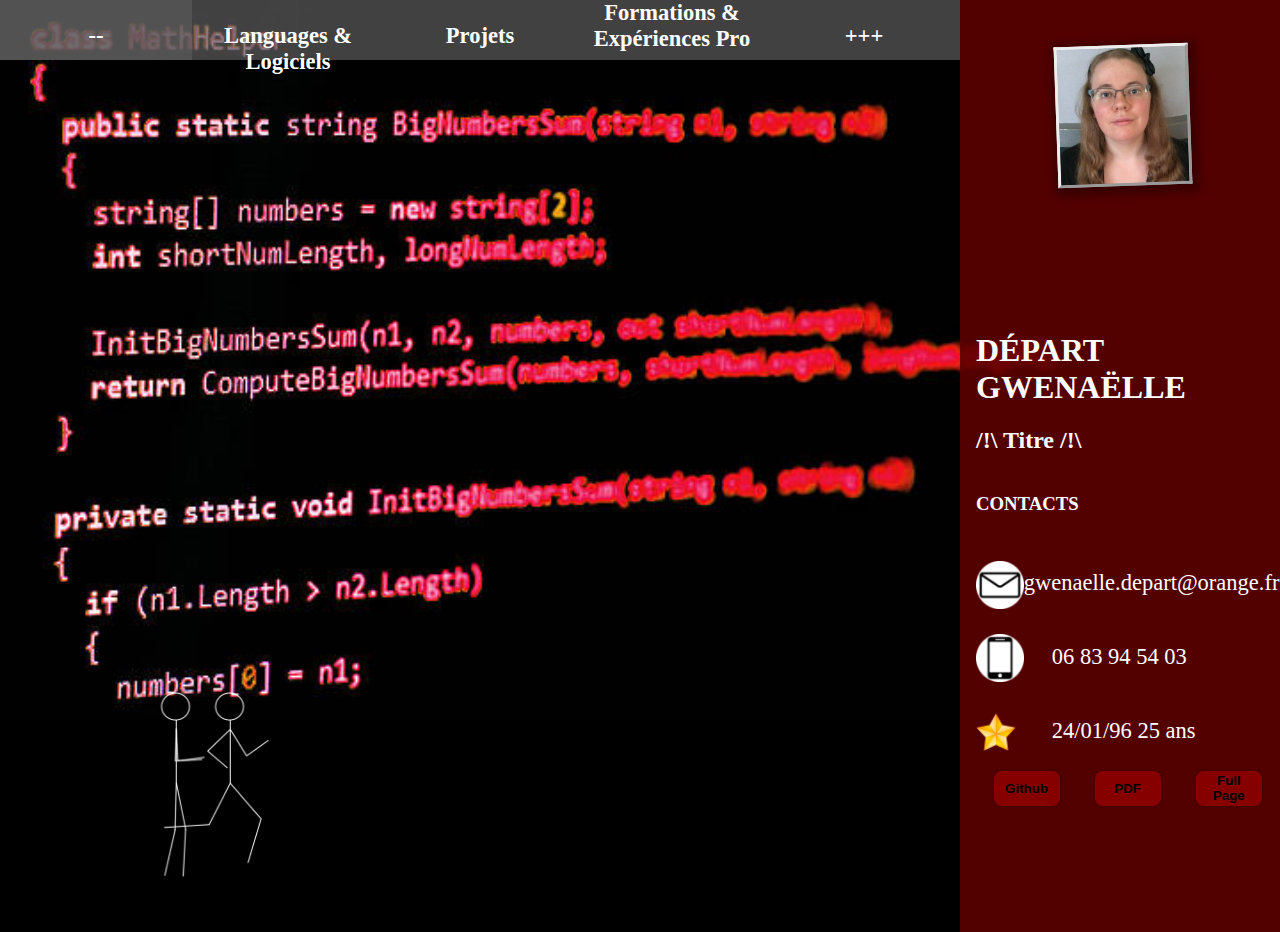
<file: index.html>
<!DOCTYPE html>
<html lang="fr">

<head>
    <meta charset="utf-8" />
    <link rel="stylesheet" href="style.css" />
    <title>Départ Gwenaëlle</title>
</head>

<body id="page" onload="onloadF()" onscroll="stickyMenu(); stickyEnd()" onresize="screenChange()">
    <header id="header">
        <div id="head">
            <div id="head1">
                <img id="photo" class ="picture" src="photo.png" alt="Départ G." onclick="gifOrImg()" onmouseover="photoHover()">

                <img id="photo2" class ="picture" src="photo.png" alt="Départ G." onclick="gifOrImg()" onmouseover="photoHover()">

                <img id="gif" class ="picture" src="photo.gif" alt="Départ G." onclick="gifOrImgEnd()" onmouseover="photoHover()">
            </div>

            <div id="head2">
                <h1>DÉPART GWENAËLLE</h1>
                <h2>/!\ Titre /!\</h2>
            </div>

            <div id="head3">
                <div class="headB">
                    <button id=gitB class="button" onmouseover="buttonHover(0)"
                        onmouseout="buttonHoverEnd(0)" onclick="gitPage()">Github</button>
                </div>
                <div class="headB">
                    <button id="pdfB" class="button" onmouseover="buttonHover(1)"
                        onmouseout="buttonHoverEnd(1)" onclick="PDF()">PDF</button>
                </div>
                <div class="headB">
                    <button id="sweetB" class="button" onmouseover="buttonHover(2)"
                        onmouseout="buttonHoverEnd(2)" onclick="sweetPage()">Back</button>
                    <button id="fullB" class="button" onmouseover="buttonHover(3)"
                        onmouseout="buttonHoverEnd(3)" onclick="fullPage()">Full Page</button>
                    <button id="clearB" class="button" onmouseover="buttonHover(4)"
                        onmouseout="buttonHoverEnd(4)" onclick="clearPage()">Clear Page</button>
                </div>
            </div>

            <div id="head4">
                <h3>CONTACTS</h3>
                <div id="contCol">
                    <div class="contRow">
                        <img class="contIcon" src="mail.png" alt="e-mail">
                        <p class="contP">gwenaelle.depart@orange.fr</p>
                    </div>
                    <div class="contRow">
                        <img class="contIcon" src="tel.png" alt="numéro">
                        <p class="contP">06 83 94 54 03</p>
                    </div>
                    <div class="contRow">
                        <img class="contIcon" src="star.png" alt="age">
                        <p class="contP">24/01/96 25 ans</p>
                    </div>
                </div>
            </div>
        </div>
    </header>
    
    <nav id="classicMenu">
        <div id="menuIcoDiv" onclick="menuClick(6)">
            <img id="menuSupIcon" class="menuIcon" src="menu.png" alt="menu">
            <img id="menuIconCoin" class="menuIcon" src="menu+.png" alt="angle" onclick="menuClick(5)">
        </div>
        <div id="itemSup" class="classicItem" onmouseover="menuHover(5)" onmouseout="menuHoverEnd(5)" onclick="menuClick(5)">
            <img id="menuIcon1" class="menuIcon" src="pIntero.png" alt="switch menu">
            <img id="menuIcon2" class="menuIcon" src="!.png" alt="switch menu">
        </div>
        <div class="classicItem" onmouseover="menuHover(0)" onmouseout="menuHoverEnd(0)" onclick="menuClick(0)">
            <p class="menuP">--</p>
            <img class="menuIcon" src="blank.png" alt="--">
        </div>
        <div class="classicItem" onmouseover="menuHover(1)" onmouseout="menuHoverEnd(1)" onclick="menuClick(1)">
            <p id="LandLog" class="menuP">Languages & Logiciels</p>
            <img class="menuIcon" src="lang.png" alt="Languages & Logiciels">
        </div>
        <div class="classicItem" onmouseover="menuHover(2)" onmouseout="menuHoverEnd(2)" onclick="menuClick(2)">
            <p class="menuP">Projets</p>
            <img class="menuIcon" src="projets.png" alt="Projets">
        </div>
        <div class="classicItem" onmouseover="menuHover(3)" onmouseout="menuHoverEnd(3)" onclick="menuClick(3)">
            <p id="FandEP" class="menuP">Formations & Expériences Pro</p>
            <img class="menuIcon" src="exp.png" alt="Formations & Expériences Pro">
        </div>
        <div class="classicItem" onmouseover="menuHover(4)" onmouseout="menuHoverEnd(4)" onclick="menuClick(4)">
            <p class="menuP">+++</p>
            <img class="menuIcon" src="+++.png" alt="+++">
        </div>
    </nav>

    <aside id="sideColumn">
        <div id="side1">
            <h3>LANGAGES APPRIS</h3>
            <div id="langCol">
                <div class="langCol1">
                    <img class="langIcon" src="c.png" alt="C">

                    <p class="langP shadow">C</p>
                </div>
                <div class="langCol1">
                    <img class="langIcon" src="java.png" alt="JAVA">

                    <p class="langP shadow">JAVA</p>
                </div>
                <div class="langCol1">
                    <img class="langIcon" src="html_css.png" alt="HTML/CSS">

                    <p class="langP shadow">HTML/CSS</p>
                </div>
                <div class="langCol1">
                    <img class="langIcon" src="javascript.png" alt="JavaScript">

                    <p class="langP shadow">JS</p>
                </div>
            </div>
        </div>
        <div id="side2">
            <h3>LOGICIELS UTILISÉS</h3>
            <div id="logCol">
                <div class="logCol1">
                    <div class="logRow">
                        <img class="logIcon" src="intelliJ.png" alt="IntelliJ">
                        <p class="logP shadow">IntelliJ</p>
                    </div>
                    <div class="logRow">
                        <img class="logIcon" src="netBeans.png" alt="NetBeans">
                        <p class="logP shadow">NetBeans</p>
                    </div>
                    <div class="logRow">
                        <img class="logIcon" src="eclipse.png" alt="Eclipse">
                        <p class="logP shadow">Eclipse</p>
                    </div>
                    <div class="logRow">
                        <img class="logIcon" src="atom.png" alt="Atom">
                        <p class="logP shadow">Atom</p>
                    </div>
                </div>
                <div class="logCol1">
                    <div class="logRow">
                        <img id="gitBlack" class="logIcon" src="githubB.png" alt="Github">
                        <img id="gitWhite" class="logIcon" src="githubW.png" alt="Github">
                        <p class="logP shadow">Github</p>
                    </div>
                    <div class="logRow">
                        <img id="tooLong" class="logIcon" src="visualStudioCode.png" alt="Visual Studio Code">
                        <p class="logP shadow">Visual Studio Code</p>
                    </div>
                    <div class="logRow">
                        <img class="logIcon" src="sublimText3.png" alt="Sublim Text 3">
                        <p class="logP shadow">Sublime Text 3</p>
                    </div>
                    <div class="logRow">
                        <img class="logIcon" src="office.png" alt="Pack Office">
                        <p class="logP shadow">Pack Office</p>
                    </div>
                </div>
            </div>
        </div>
        <div id="side3">
            <h3>COMPÉTENCES GLOBALES</h3>
            <div id="qCol">
                <ul class="qCol1">
                    <li class="s3Li shadow">Organisation</li>
                    <li class="s3Li shadow">Rigueur</li>
                    <li class="s3Li shadow">Autonomie</li>
                </ul>
                <ul class="qCol1">
                    <li class="s3Li shadow">Curiosité</li>
                    <li class="s3Li shadow">Passion</li>
                    <li class="s3Li shadow">Patience</li>
                </ul>
            </div>
        </div>
    </aside>

    <main id="centralContain">
        <div id="centCont">
            <h3>PROJETS RÉCENTS</h3>
            <ul id="projUl">
                <li class="projLi shadow"><span class="toBoldAndLine">Tic-Tac-Toe: </span><span class="toIta">[projet
                        solo; JAVA]</span> un jeu de morpion contenant 3 grilles (3x3, 4x4, 3x3x3) et 3 niveau de
                    difficulté.
                    Fonctionnel dans le terminal, interface graphique en développement.</li>
                <li class="projLi shadow"><span class="toBoldAndLine">Longestword: </span><span class="toIta">[projet de
                        groupe; JAVA]</span> un jeu style 'des chiffre et des lettres'. Jouable dans le terminal grâce à
                    un dictionnaire intégré.</li>
                <li class="projLi shadow"><span class="toBoldAndLine">Site Internet: </span><span class="toIta">[projet
                        de groupe; sans programmation]</span> un site présentant notre séssion au parcours tremplin
                    numérique.
                    Réalisé avec WIX.</li>
                <li class="projLi shadow"><span class="toBoldAndLine">Site Internet: </span><span class="toIta">[projet
                        solo; HTML/CSS/Java Script]</span> ce site.</li>
            </ul>
        </div>
    </main>

    <div id="sideContain">
        <div id="contain1">
            <h3>FORMATIONS</h3>
            <div id="formation">
                <ul id="dateUl1" class="date FandExpUl">
                    <li class="date1 shadow expf Sup">2021-2022</li>
                    <li class="date1 shadow expf Sup">2021</li>
                    <li class="date1 shadow expf">2020</li>
                    <li class="date1 shadow expf">2018-2020</li>
                    <li class="date1 shadow expf Sup">2017</li>
                    <li class="date1 shadow expf">2015-2016</li>
                    <li class="date1 shadow expf Sup">2014</li>
                </ul>
                <div id="timeline1">
                    <img id="timelineImgTopB" class="arrow" src="fleche_top_b.png" alt="frise partie 1">
                    <img id="timelineImgTopW" class="arrow" src="fleche_top_w.png" alt="frise partie 1">
                </div>
                <ul id="formaUl" class="FandExpUl">
                    <li class="formaLi shadow expf Sup"><br><br></li>
                    <li class="formaLi shadow expf Sup">Complétion Formation pré-qualifiante Parcours Tremplin
                        Numérique 800h (Toulon).&emsp;&emsp;&emsp;</li>
                    <li class="formaLi shadow expf">E2C (organisme d'accompagnement à l'insersion professionnel, La
                        Garde). &emsp;&emsp;&emsp;&emsp;&emsp;&emsp;&emsp;</li>
                    <li class="formaLi shadow expf">Licence 2 dans divers parcours de mathématique, Aix-Marseille
                        Université (non obtenue).&emsp;&emsp;&emsp;&emsp;</li>
                    <li class="formaLi shadow expf Sup">Validation Licence 1 Mathématique-Informatique,
                        Aix-Marseille Université.&emsp;&emsp;&emsp;&emsp;&emsp;</li>
                    <li class="formaLi shadow expf">PACES - Première Année Commune aux Études de Santé,
                        Aix-Marseille Université (non obtenue).</li>
                    <li class="formaLi shadow  expfSup">Obtention Baccalauréat général Scientifique, lycée Maintenon
                        (Hyères).&emsp;&emsp;&emsp;&emsp;&emsp;&emsp;&emsp;</li>
                </ul>
            </div>
        </div>
        <div id="contain2">
            <h3>EXPÉRIENCES PROFESSIONNELLES</h3>
            <div id="exp">
                <ul id="dateUl2" class="date FandExpUl">
                    <li id="oct2021" class="shadow expf">octobre 2021 - 2 semaines</li>
                    <li id="j-a2012" class="shadow expf">juil-août 2012 - 6 saisons</li>
                </ul>
                <div id="timeline2">
                    <img id="timelineImgBottomB" class="arrow" src="fleche_bottom_b.png" alt="frise partie 2">
                    <img id="timelineImgBottomW" class="arrow" src="fleche_bottom_w.png" alt="frise partie 2">
                </div>
                <ul id="expUl" class="FandExpUl">
                    <li class="expLi shadow expf">Stage, Opérations administratives - Mairie de Hyères (Var).&emsp;
                        &emsp;&emsp;&emsp;&emsp;&emsp;&emsp;&emsp;&emsp;&emsp;&emsp;&emsp;</li>
                    <li class="expLi shadow expf">Rayonniste-Préparateur de commandes - Pharmacie de Porto (Ota -
                        Corse).
                    </li>
                </ul>
            </div>
        </div>
    </div>

    <footer id="foot">
        <div id="foot1">
            <h3>LOISIRS</h3>
            <div id="hobbyCol">
                <div>
                    <img class="hobB hobbies" src="ecritB.png" alt="écriture">
                    <img class="hobW hobbies" src="ecritW.png" alt="écriture">
                </div>
                <div>
                    <img class="hobB hobbies" src="handB.png" alt="handball">
                    <img class="hobW hobbies" src="handW.png" alt="écriture">
                </div>
                <div>
                    <img class="hobB hobbies" src="lectB.png" alt="lecture">
                    <img class="hobW hobbies" src="lectW.png" alt="écriture">
                </div>
            </div>
        </div>

        <div id="foot2">
            <h3>LANGUES</h3>
            <div id="engCol">
                <div></div>
                <div id="engCol1">
                    <p class="engP shadow">Anglais</p>

                </div>
                <div id="engCol2">
                    <p class="engP shadow">Très bonne compréhension écrite</p>
                    <p class="engP shadow">Compréhension orale notable</p>
                </div>
            </div>
        </div>
    </footer>

    <div id=animeB>
        <canvas id="canvas"></canvas>
        <img id="b40" class="bonhomme" src="t40.png" alt="animation">
        <img id="b35" class="bonhomme" src="t35.png" alt="animation">
        <img id="b30" class="bonhomme" src="t30.png" alt="animation">
        <img id="b25" class="bonhomme" src="t25.png" alt="animation">
        <img id="b20" class="bonhomme" src="t20.png" alt="animation">
        <img id="b15" class="bonhomme" src="t15.png" alt="animation">
        <img id="b10" class="bonhomme" src="t10.png" alt="animation">
    </div>

    <div class="startAnime n4"></div>
    <div class="startAnime n3"></div>
    <div class="startAnime n2"></div>
    <div class="startAnime n1"></div>
    <div class="startAnime n1"></div>
    <div class="startAnime n2"></div>
    <div class="startAnime n3"></div>
    <div class="startAnime n4"></div>
    <div class="startAnime n5"></div>
    <div class="startAnime n4"></div>
    <div class="startAnime n3"></div>
    <div class="startAnime n2"></div>
    <div class="startAnime n2"></div>
    <div class="startAnime n3"></div>
    <div class="startAnime n4"></div>
    <div class="startAnime n5"></div>
    <div class="startAnime n6"></div>
    <div class="startAnime n5"></div>
    <div class="startAnime n4"></div>
    <div class="startAnime n3"></div>
    <div class="startAnime n3"></div>
    <div class="startAnime n4"></div>
    <div class="startAnime n5"></div>
    <div class="startAnime n6"></div>
    <div class="startAnime n7"></div>
    <div class="startAnime n6"></div>
    <div class="startAnime n5"></div>
    <div class="startAnime n4"></div>
    <div class="startAnime n4"></div>
    <div class="startAnime n5"></div>
    <div class="startAnime n6"></div>
    <div class="startAnime n7"></div>

    <script src="jscript.js"></script>
</body>

</html>
</file>
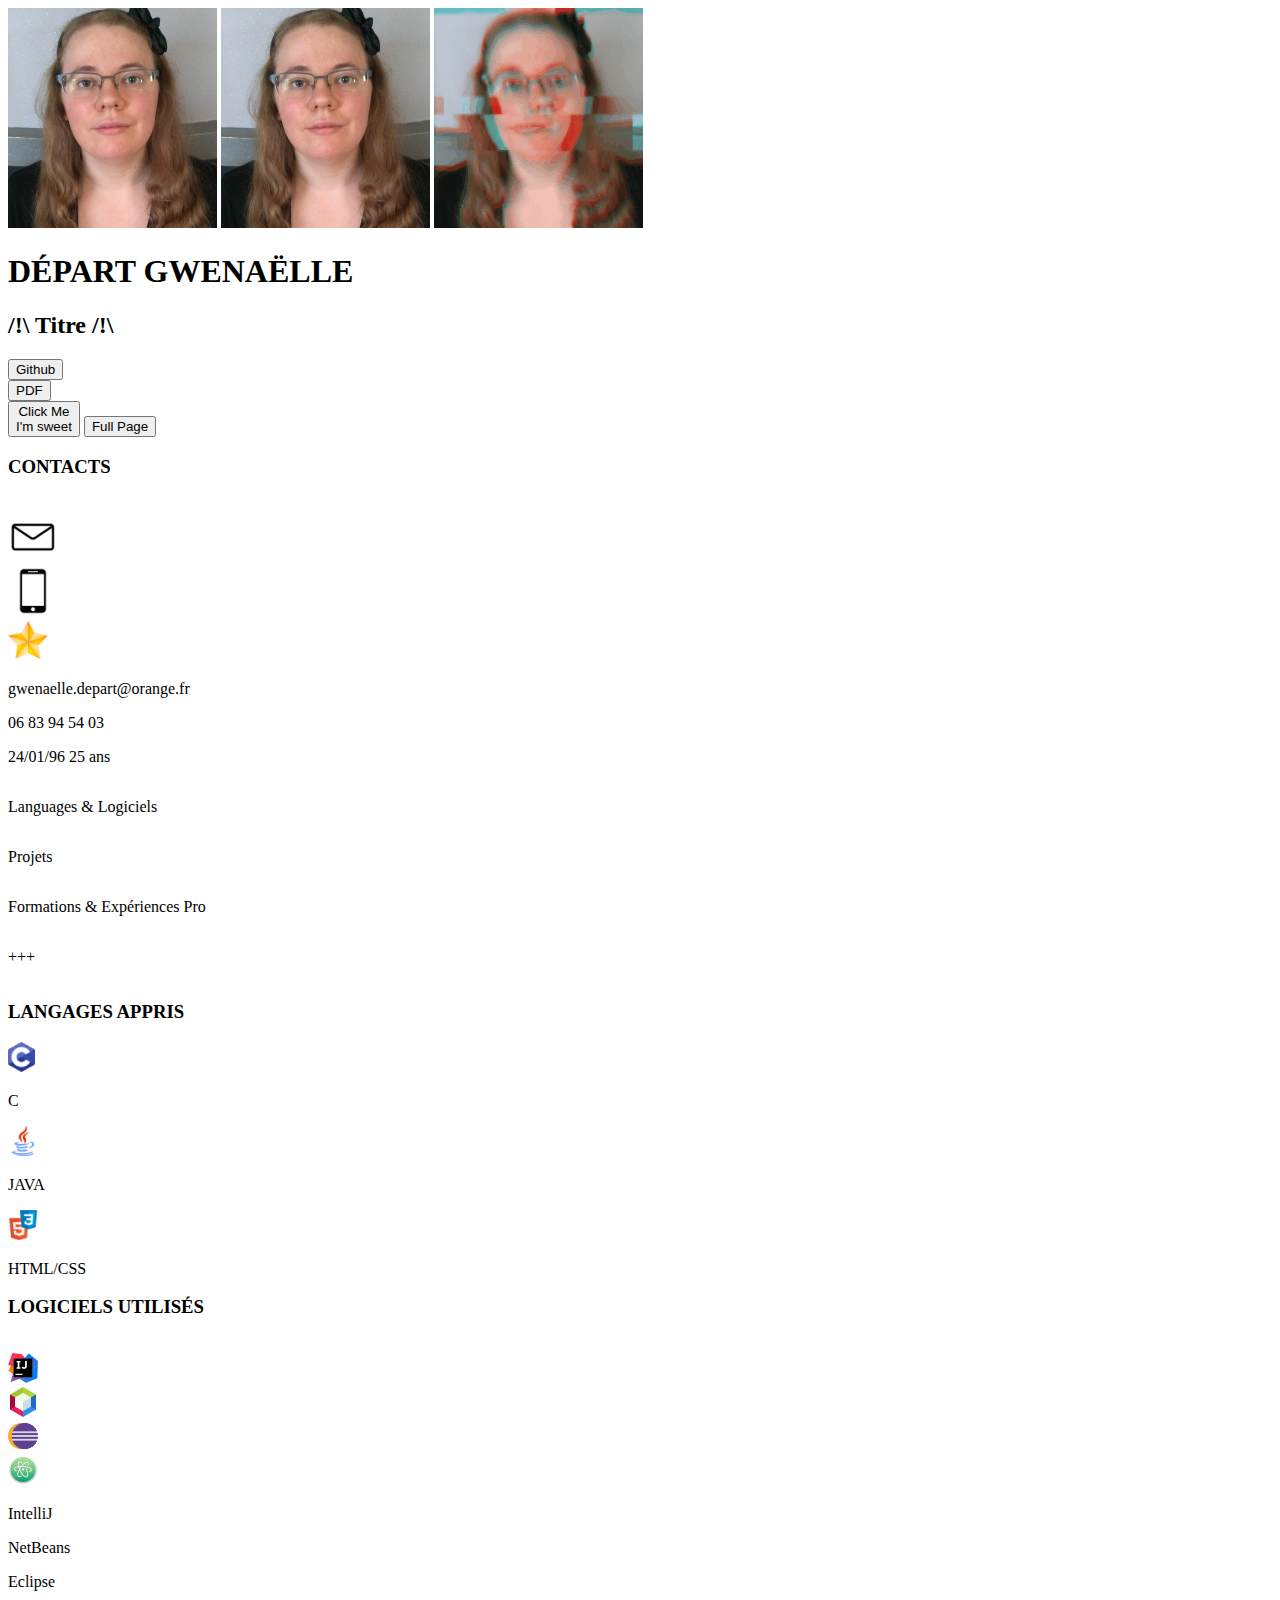
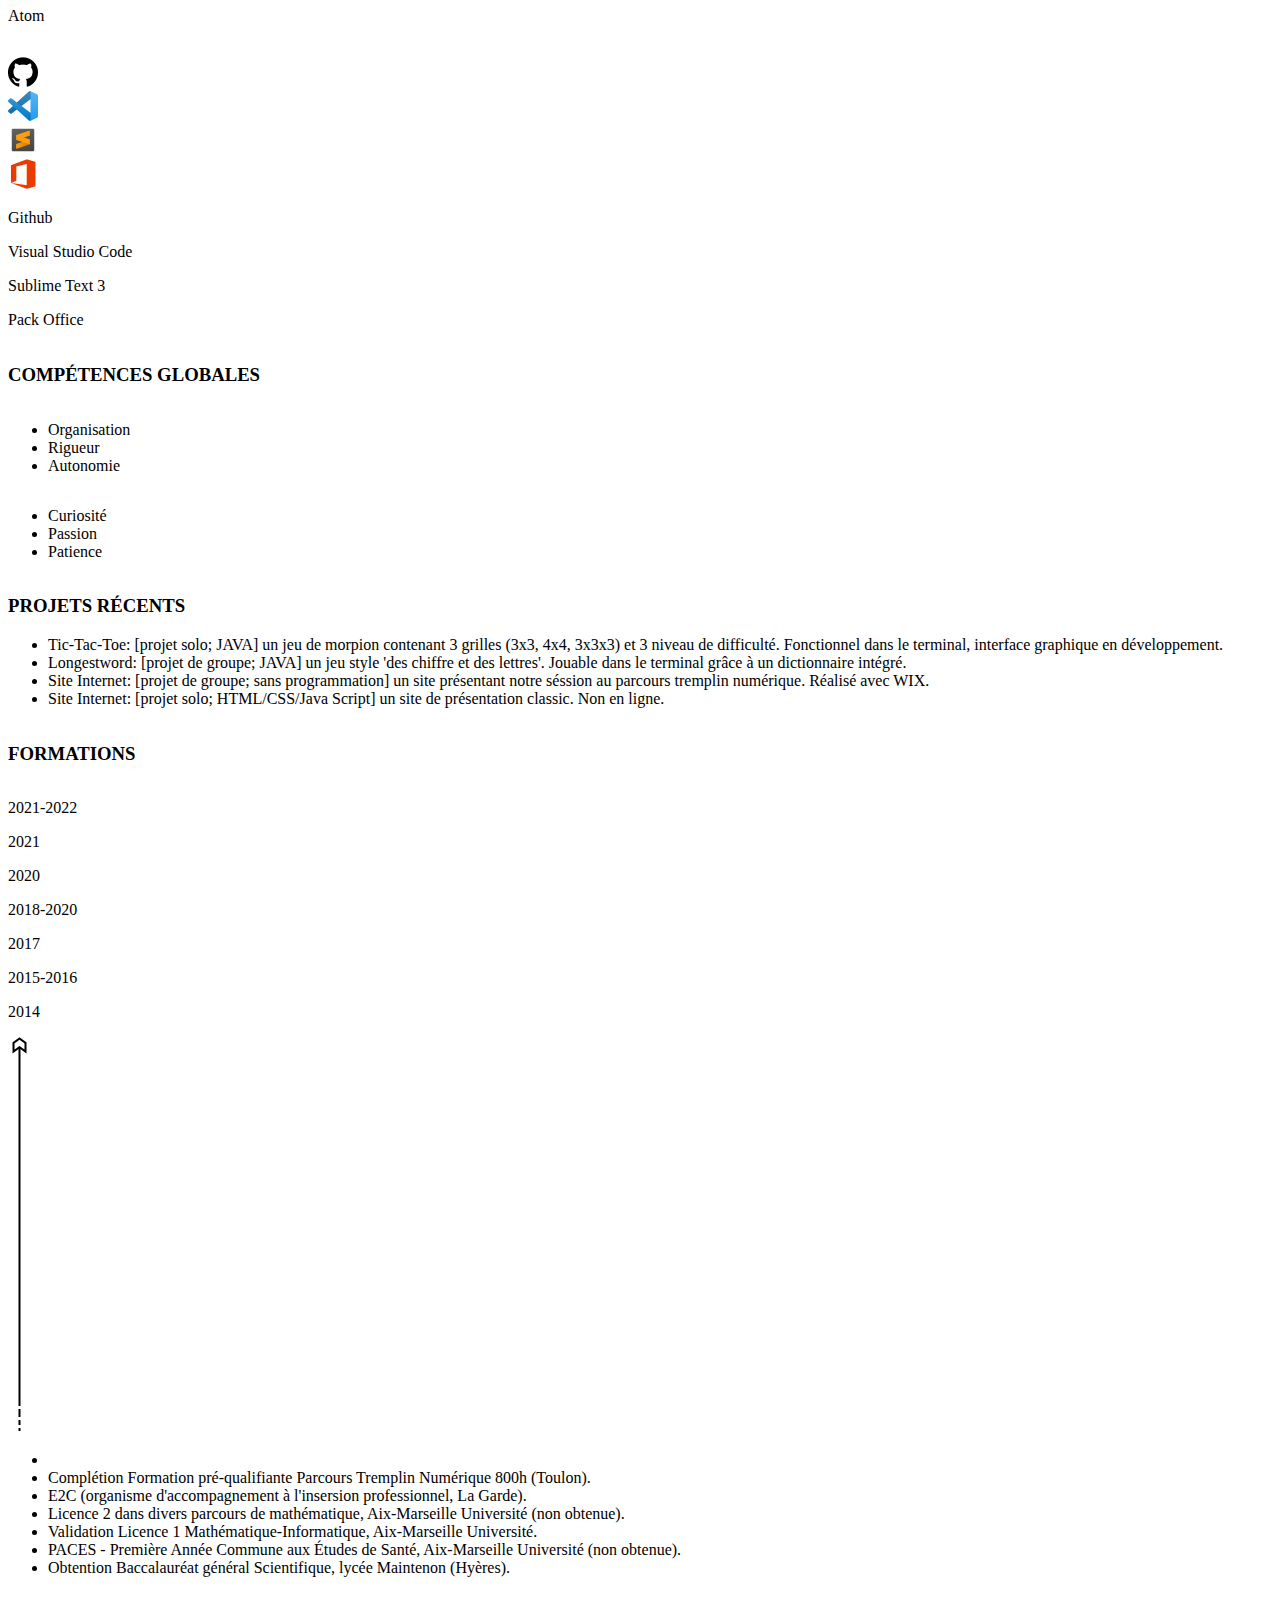
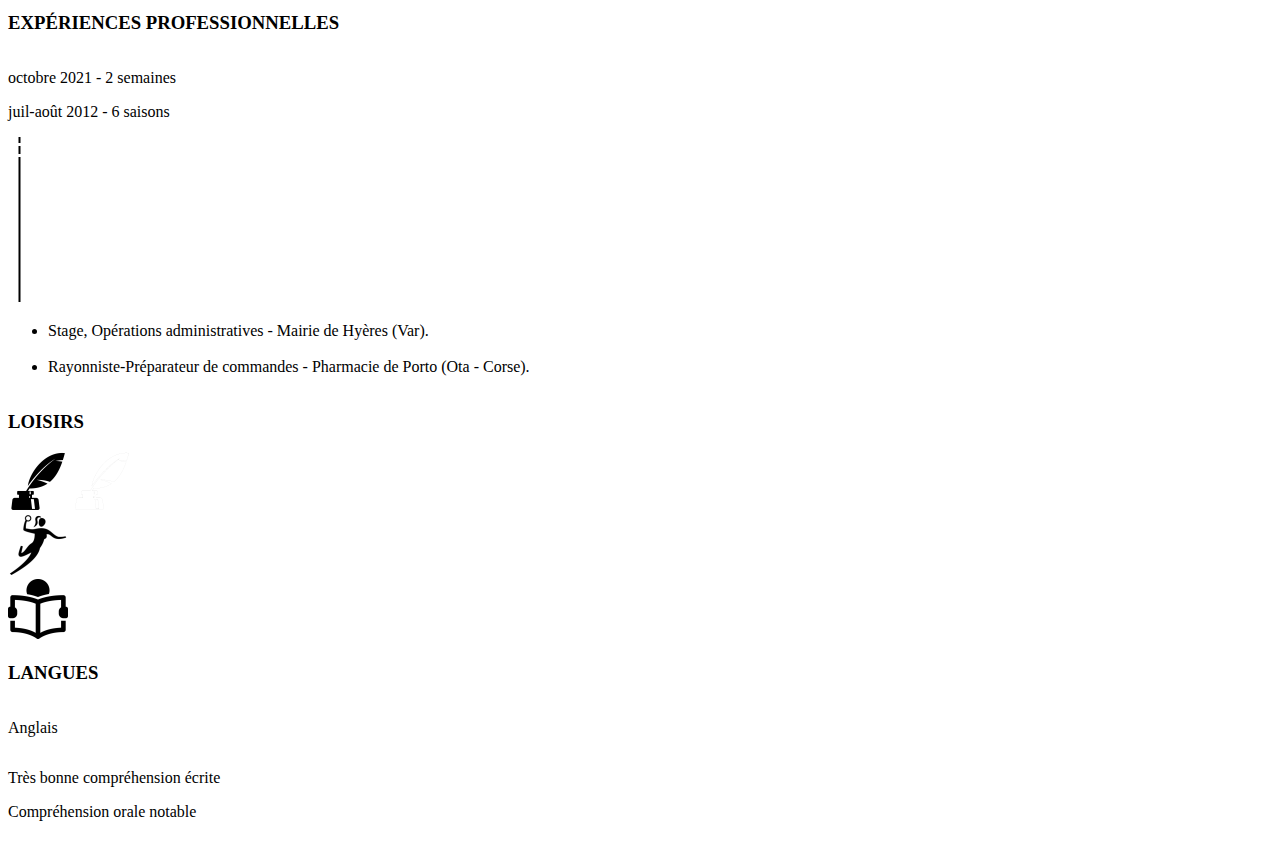
<file: old_vers.html>
<!DOCTYPE html>
<html>

	<head>
		<meta charset="utf-8" />
        <link rel="stylesheet" href="style.css" />
       
		<title>Départ Gwenaëlle</title>
	</head>

	<body id="page" onload ="onloadF()">
        <header id="head">
            <div id="head1">
                <img id="photo" src="photo.png" alt="Départ G." onclick="gifOrImg()">
                
                <img id="photo2" src="photo.png" alt="Départ G." onclick="gifOrImg()">  
                
                <img id="gif" src="photo.gif" alt="Départ G." onclick="gifOrImgEnd()">
            </div>

            <div id="head2">
                <h1>DÉPART GWENAËLLE</h1>
                <h2>/!\ Titre /!\</h2>
            </div>

            <div id="head3">
                <div class="headB">
                    <button id=gitB onclick="gitPage()">Github</button>
                </div>
                <div class="headB">
                    <button id="pdfB" onclick="PDF()">PDF</button>
                </div>
                <div class="headB">
                    <button id="sweetB" onclick="sweetPage()">Click Me<br>I'm sweet</button>
                    <button id="fullB" onclick="fullPage()">Full Page</button>
                </div>
            </div>

            <div id="head4">
                <h3>CONTACTS</h3>
                <div id="contCol">
                    <div class="iconColumn">
                        <p></p>
                        <div>
                            <img class="contIcon" src="mail.png" alt="e-mail">
                        </div>
                        <div>
                            <img class="contIcon" src="tel.png" alt="numéro">
                        </div>
                        <div>
                            <img class="contIcon" src="star.png" alt="age">
                        </div> 
                    </div>
                    <div class="iconeSide">
                        <p class="contP">gwenaelle.depart@orange.fr</p>
                        <p class="contP">06 83 94 54 03</p>
                        <p class="contP">24/01/96   25 ans</p>
                    </div>
                </div>
            </div>
        </header>

        <!-- <main> -->
            <nav id="classicMenu">
                <div class="classicItem" onmouseover="menuHover(0)" onmouseout="menuHoverEnd(0)" onclick="menuClick(1)">
                    <p>Languages & Logiciels</p>
                </div>
                <div class="classicItem" onmouseover="menuHover(1)" onmouseout="menuHoverEnd(1)" onclick="menuClick(2)">
                    <p>Projets</p>
                </div>
                <div class="classicItem" onmouseover="menuHover(2)" onmouseout="menuHoverEnd(2)" onclick="menuClick(3)">
                    <p id="FandEP">Formations & Expériences Pro</p>
                </div>
                <div class="classicItem" onmouseover="menuHover(3)" onmouseout="menuHoverEnd(3)" onclick="menuClick(4)">
                    <p>+++</p>
                </div>
            </nav>

            <div id="sideColumn">
                <div id="side1">
                    <h3>LANGAGES APPRIS</h3>
                    <div id="side1Col">
                        <div id="langDiv1" class="langDiv">
                            <div>
                                <img class="langIcon" src="c.png" alt="C">
                        
                                <p class="langP">C</p>   
                            </div>
                        </div>
                        <div id="langDiv2" class="langDiv">
                            <div>
                                <img class="langIcon" src="java.png" alt="JAVA">
                            
                                <p class="langP">JAVA</p>
                            </div>
                        </div>
                        <div id="langDiv3" class="langDiv">
                            <div>
                                <img class="langIcon" src="html_css.png" alt="HTML/CSS">
                            
                                <p class="langP">HTML/CSS</p>
                            </div>
                        </div>
                    </div>
                </div> 
                <div id="side2">
                    <h3>LOGICIELS UTILISÉS</h3>
                    <div id="logCol">
                        <div class="logCol1">
                            <div class="iconeColumn">
                                <p></p>
                                <div>
                                    <img class="logIcon" src="intelliJ.png" alt="IntelliJ">
                                </div>
                                <div>
                                    <img class="logIcon" src="netBeans.png" alt="NetBeans">
                                </div>
                                <div>
                                    <img class="logIcon" src="eclipse.png" alt="Eclipse">
                                </div>
                                <div>
                                    <img class="logIcon" src="atom.png" alt="Atom">
                                </div>
                            </div>
                            <div class="iconeSide">
                                <p class="logP">IntelliJ</p>
                                <p class="logP">NetBeans</p>
                                <p class="logP">Eclipse</p>
                                <p class="logP">Atom</p>
                            </div>
                        </div>
                        <div class="logCol1">
                            <div class="iconeColumn">
                                <p></p>
                                <div>
                                    <img id="gitBlack" class="logIcon" src="githubB.png" alt="Github">
                                    <img id="gitWhite" class="logIcon" src="githubW.png" alt="Github">
                                </div>
                                <div>
                                    <img id="tooLong" class="logIcon" src="visualStudioCode.png" alt="Visual Studio Code">
                                </div>
                                <div>
                                    <img class="logIcon" src="sublimText3.png" alt="Sublim Text 3">
                                </div>
                                <div>
                                    <img class="logIcon" src="office.png" alt="Pack Office">
                                </div>
                                <div>
                                    
                                </div>
                            </div>
                            <div class="iconeSide">
                                <p class="logP">Github</p>
                                <p class="logP">Visual Studio Code</p>
                                <p class="logP">Sublime Text 3</p>
                                <p class="logP">Pack Office</p>
                            </div>
                        </div>
                    </div>    
                </div>
                <div id="side3">
                    <h3>COMPÉTENCES GLOBALES</h3>
                    <div id="qCol">
                        <ul class="qCol1">
                            <li class="s3Li">Organisation</li>
                            <li class="s3Li">Rigueur</li>
                            <li class="s3Li">Autonomie</li>
                        </ul>
                        <ul class="qCol1">
                            <li class="s3Li">Curiosité</li>
                            <li class="s3Li">Passion</li>
                            <li class="s3Li">Patience</li>
                        </ul>
                    </div>
                </div>
            </div>

            <div id="centralContain">
                <h3>PROJETS RÉCENTS</h3>
                <ul id="projUl">
                    <li class="projLi"><span class="toBoldAndLigne">Tic-Tac-Toe: </span><span class="toIta">[projet solo; JAVA]</span> un jeu de morpion contenant 3 grilles (3x3, 4x4, 3x3x3) et 3 niveau de difficulté. Fonctionnel dans le terminal, interface graphique en développement.</li>
                    <li class="projLi"><span class="toBoldAndLigne">Longestword: </span><span class="toIta">[projet de groupe; JAVA]</span> un jeu style 'des chiffre et des lettres'. Jouable dans le terminal grâce à un dictionnaire intégré.</li>
                    <li class="projLi"><span class="toBoldAndLigne">Site Internet: </span><span class="toIta">[projet de groupe; sans programmation]</span> un site présentant notre séssion au parcours tremplin numérique. Réalisé avec WIX.</li>
                    <li class="projLi"><span class="toBoldAndLigne">Site Internet: </span><span class="toIta">[projet solo; HTML/CSS/Java Script]</span> un site de présentation classic. Non en ligne.</li>
                </ul>
            </div>

            <div id="sideContain">
                <div id="contain1">
                    <h3>FORMATIONS</h3>
                    <div id="formation">
                        <div class="date">
                            <p class="date1" class="Sup">2021-2022</p>
                            <p class="date1" class="Sup">2021</p>
                            <p class="date1">2020</p>
                            <p class="date1">2018-2020</p>
                            <p class="date1" class="Sup">2017</p>
                            <p class="date1">2015-2016</p>
                            <p class="date1" class="Sup">2014</p>
                        </div>
                        <div id="timeline1">
                            <img id="timelineImgTopB" src="fleche_top_b.png" alt="frise partie 1">
                            <img id="timelineImgTopW" src="fleche_top_w.png" alt="frise partie 1">
                        </div>
                        <div class="dateSide">
                            <ul id="formaUl">
                                <li class="formaLi" class="Sup"></li>
                                <li class="formaLi" class="Sup">Complétion Formation pré-qualifiante Parcours Tremplin Numérique 800h (Toulon).</li>
                                <li class="formaLi">E2C (organisme d'accompagnement à l'insersion professionnel, La Garde).</li>
                                <li class="formaLi">Licence 2 dans divers parcours de mathématique, Aix-Marseille Université (non obtenue).</li>
                                <li class="formaLi" class="Sup">Validation Licence 1 Mathématique-Informatique, Aix-Marseille Université.</li>
                                <li class="formaLi">PACES - Première Année Commune aux Études de Santé, Aix-Marseille Université (non obtenue).</li>
                                <li class="formaLi" class="Sup">Obtention Baccalauréat général Scientifique, lycée Maintenon (Hyères).</li>
                            </ul>
                        </div>
                    </div>
                </div>
                <div id="contain2">
                    <h3>EXPÉRIENCES PROFESSIONNELLES</h3>
                    <div id="exp">
                        <div class="date">
                            <p id="oct2021">octobre 2021 - 2 semaines</p>
                            <p id="j-a2012">juil-août 2012 - 6 saisons</p>
                        </div>
                        <div id="timeline2">
                            <img id="timelineImgBottomB" src="fleche_bottom_b.png" alt="frise partie 2">
                            <img id="timelineImgBottomW" src="fleche_bottom_w.png" alt="frise partie 2">
                        </div>
                        <div class="dateSide">
                            <ul id="expUl">
                                <li class="expLi">Stage, Opérations administratives - Mairie de Hyères (Var).</li><br>
                                <li class="expLi">Rayonniste-Préparateur de commandes - Pharmacie de Porto (Ota - Corse).</li>
                            </ul>
                        </div>
                    </div>   
                </div>
            </div>
        <!-- </main> -->

        <footer id="foot">
            <div id="foot1">
                <h3>LOISIRS</h3>
                <div id="hobbyCol">
                    <div>
                        <img class="hobB" class="hobbies" src="ecritB.png" alt="écriture">
                        <img class="hobW" class="hobbies" src="ecritW.png" alt="écriture">
                    </div>
                    <div>
                        <img class="hobB" class="hobbies" src="handB.png" alt="handball">
                        <img class="hobW" class="hobbies" src="handW.png" alt="écriture">
                    </div>
                    <div>
                        <img class="hobB" class="hobbies" src="lectB.png" alt="lecture">
                        <img class="hobW" class="hobbies" src="lectW.png" alt="écriture">
                    </div>
                </div>    
            </div>

            <div id="foot2">
                <h3>LANGUES</h3>
                <div id="engCol">
                    <div id="engCol1">
                        <p class="engP">Anglais</p>
                        
                    </div>
                    <div id="engCol2">
                        <p class="engP">Très bonne compréhension écrite</p>
                        <p class="engP">Compréhension orale notable</p>
                    </div>
                </div>    
            </div>
        </footer>
        <script src="jscript.js"></script>
    </body>
</html>
</file>
<file: style.css>
html{
    scrollbar-color: rgb(92, 0, 0, 0.9) rgba(165, 0, 0, 0.9);
    scrollbar-width: thin;
}

html::-webkit-scrollbar {
    width: 10px; 
}

html::-webkit-scrollbar-track{
    background-color: rgb(92, 0, 0, 0.9);
}

html::-webkit-scrollbar-thumb{
    background-color: rgba(165, 0, 0, 0.9);
    border-radius: 25px;
} 

#page, #head, #head3, #head4, #classicMenu, #foot{
    display: grid;
}

#langCol, #logCol, #logCol1, .logRow, #contCol, .contRow{
    display: grid;
}

#formation, #exp, #hobbyCol, #engCol, .langCol1, #qCol{
    display: grid;
}

#photo:hover{
    animation: glitch 1s infinite;
    opacity: 0.5;
}

@keyframes glitch {
    0% {}
    5%  {transform: translate(5px, 0px);}
    10%{transform: translate(-10px, 0px);}
    15%{transform: translate(20px, 0px)}
    20%{transform: translate(-20px, 0px);}
    25%{transform: translate(-20px, 0px);}
    30%{transform: translate(-25px, 0px);}
    35%{transform: translate(50px, -20px);}
    40%{transform: translate(-60px, 0px);}
    41%{transform: translate(60px, 20px);}
    45%{filter: grayscale(60%);}
    50%{transform: translate(5px, 0px);}
    55%{transform: translate(-10px, 0px);}
    60%{transform: translate(20px, 0px)}
    65%{transform: translate(-20px, 0px);}
    70%{transform: translate(-20px, 0px);}
    75%{transform: translate(-25px, 0px);}
    80%{transform: translate(50px, -20px);}
    85%{transform: translate(-50px, 0px);}
    86%{transform: translate(50px, 20px);}
    100%{filter: grayscale(40%);}
}
</file>
